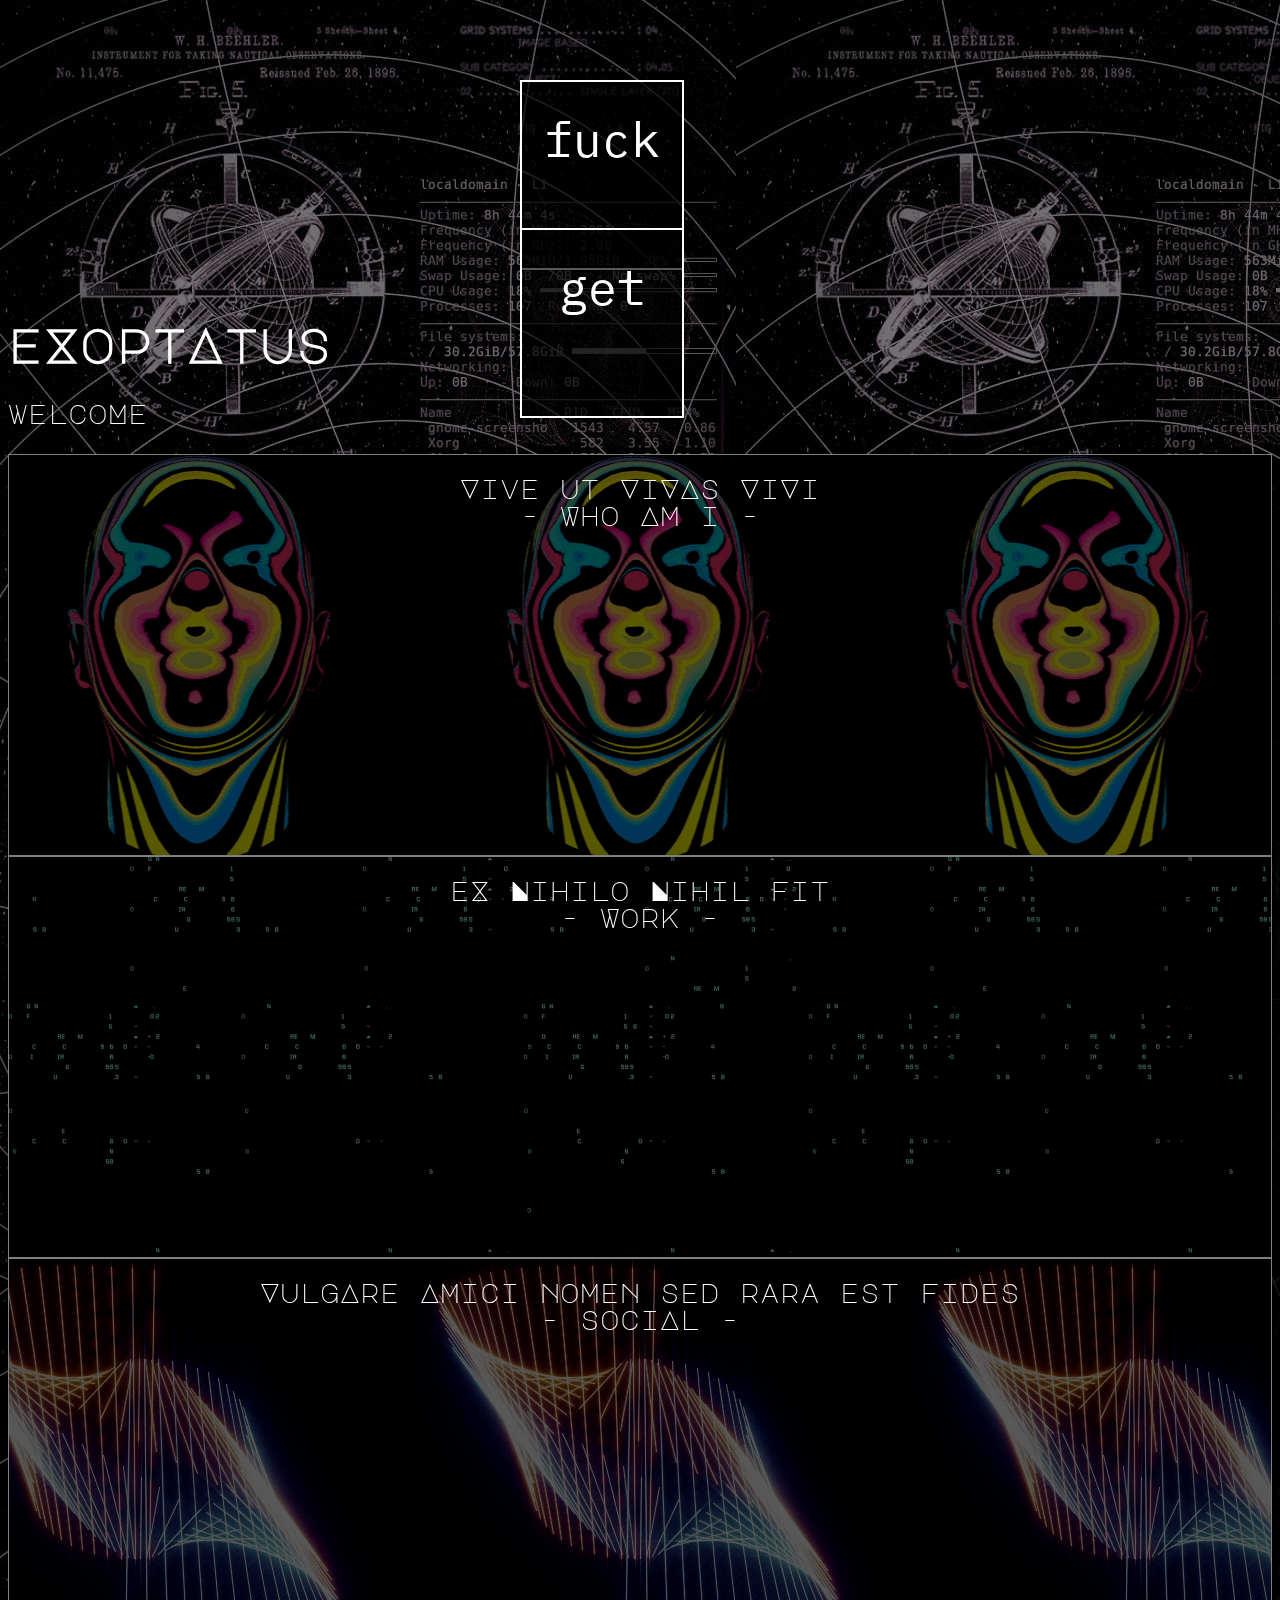
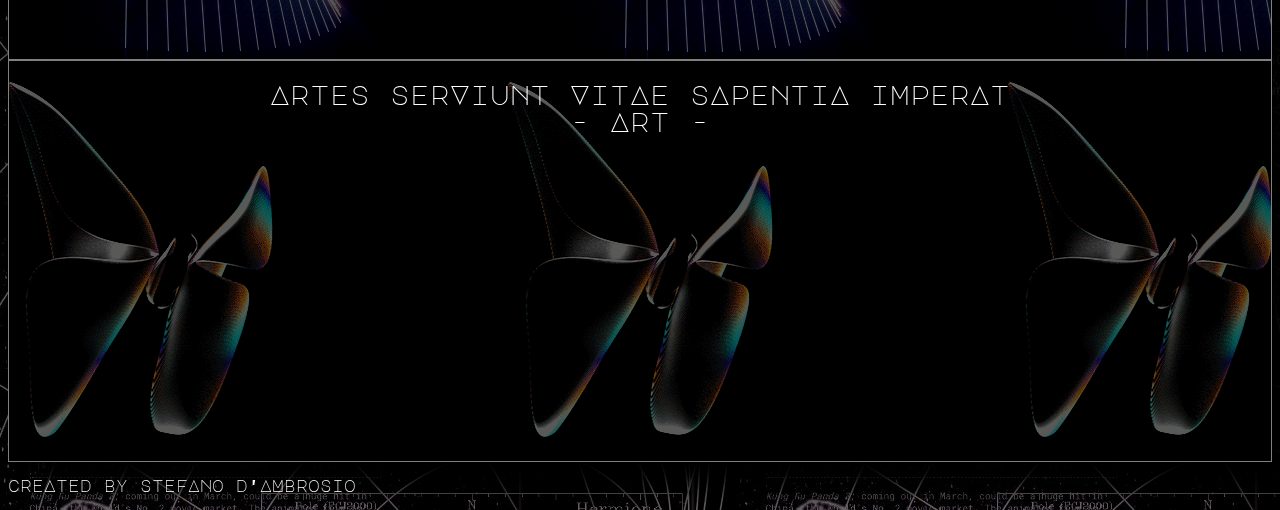
<file: index.html>
<!DOCTYPE html>
<html lang="it">

<head>
    <meta charset="UTF-8">
    <meta name="viewport" content="width=device-width, initial-scale=1.0">

    <!-- BOOTSTRAP -->
    <link href="https://cdn.jsdelivr.net/npm/bootstrap@5.1.3/dist/css/bootstrap.min.css" rel="stylesheet"
        integrity="sha384-1BmE4kWBq78iYhFldvKuhfTAU6auU8tT94WrHftjDbrCEXSU1oBoqyl2QvZ6jIW3" crossorigin="anonymous">
    <script src="https://cdn.jsdelivr.net/npm/bootstrap@5.1.3/dist/js/bootstrap.bundle.min.js"
        integrity="sha384-ka7Sk0Gln4gmtz2MlQnikT1wXgYsOg+OMhuP+IlRH9sENBO0LRn5q+8nbTov4+1p" crossorigin="anonymous">
    </script>

    <!-- BOOTSTRAP ICONS -->
    <link rel="stylesheet" href="https://cdn.jsdelivr.net/npm/bootstrap-icons@1.8.1/font/bootstrap-icons.css">

    <!-- CSS -->
    <link rel="stylesheet" href="./style.css">

    <!-- FONT -->
    <link rel="preconnect" href="https://fonts.googleapis.com">
    <link rel="preconnect" href="https://fonts.gstatic.com" crossorigin>
    <link href="https://fonts.googleapis.com/css2?family=Roboto+Mono:ital@1&display=swap" rel="stylesheet">

    <title>Welcome</title>
</head>

<body class="container-fluid">

    <!-- CUBO -->
    <div class="row">
        <div class="logo">
            <div class="cube">
                <div class="side one">fuck</div>
                <div class="side two">sudo</div>
                <div class="side three">apt</div>
                <div class="side four">hack</div>
                <div class="side five">expl</div>
                <div class="side six">get</div>
            </div>
        </div>
    </div>

    <!-- TITOLO -->
    <div class="row">
        <div class="col-lg-3"></div>
        <div class="col-12 col-lg-6 text-center">
            <h1 class="title">eXoptAtus</h1>
            <p class="subtitle">welcoMe</p>
        </div>
    </div>

    <!-- CONTENUTO -->
    <div class="row me-3">
        <div class="col-lg-3"></div>
        <div class="col-12 col-lg-3 m-3 box d-flex" id="me" onclick="showWork()">
            <!-- <img src="./res/pfp.webp" width="250px" height="250px"> -->
            <p class="description">Vive ut ViVAs ViVi</br>- Who Am i -</p>
        </div>
        <div class="col-12 col-lg-3 m-3 box d-flex" id="work">
            <p class="description">eX Nihilo Nihil fit</br>- Work -</p>
        </div>
        <div class="col-lg-3"></div>
        <div class="col-12 col-lg-3 m-3 box d-flex" id="social">
            <!-- <img src="./res/pfp.webp" width="250px" height="250px"> -->
            <p class="description text-center">VulgAre Amici nomen sed rara est fides</br>- sociAl -</p>
        </div>
        <div class="col-12 col-lg-3 m-3 box d-flex" id="other">
            <p class="description">Artes serViunt VitAe sApentiA imperAt</br>- Art -</p>
        </div>
    </div>

    <!-- FOOTER -->
    <div class="row mt-4">
        <div class="col text-center">
            <p>creAted by stefAno d'AMbrosio</p>
        </div>
    </div>

<script src="./script.js"></script>

</body>

</html>
</file>
<file: style.css>
@import url('https://fonts.googleapis.com/css2?family=Major+Mono+Display&display=swap');
@import url('https://fonts.googleapis.com/css2?family=IBM+Plex+Mono&family=Major+Mono+Display&display=swap');

/* TUTTO */
.container-fluid { 
    background-image: url(./res/background_darker.jpg);
    font-family: 'Major Mono Display', monospace;
    color: white;

}

/* CUBO */
.logo { 
    max-width: 400px;
    margin: auto;
}

body {
    perspective: 400px;
    perspective-origin: 15rem 5rem;
}

.cube {
    width: 10rem;
    height: 10rem;
    margin: 5rem;

    transform-style: preserve-3d;
    
    animation-name: cuberotate;
    animation-duration: 10s;
    animation-iteration-count: infinite;
    animation-timing-function: linear;
}

@keyframes cuberotate {
    0% {transform: rotateY(0deg) rotateX(0deg);}
    100% {transform: rotateY(360deg) rotateX(360deg); }
}

.side {
    width: 10rem;
    height: 10rem;
    background-size: cover;
    background-position: center;
    opacity: 1;
    border: 2px solid white;

    background: rgba(0, 0, 0, .65);
    background-blend-mode: darken;
    
    font-size: 3rem;
    font-family: 'IBM Plex Mono', monospace;
    text-align: center;
    padding-top: 1.6rem;
}

.side:hover {
    border: 4px solid rgb(53, 199, 53);
    color: rgb(53, 199, 53);
    
}

.one {
    transform: translateZ(-5rem) rotateY(360deg);
}

.two {
    transform: translateY(-15rem) rotateX(90deg);
}

.three {
    transform: translateY(-20rem) translateX(5rem) rotateY(90deg);
}

.four {
    transform: translateY(-30rem) translateX(-5rem) rotateY(-90deg);
}

.five {
    transform: translateY(-35rem) rotateX(-90deg);
}

.six {
    transform: translateY(-50rem) translateZ(5rem);
}

/* TITOLO */
.title {
    font-size: 36pt;
}

/* SOTTOTITOLO */
.subtitle {
    font-size: 20pt;
}

/* CONTENUTO */
.box { 
    height: 400px;
    background-blend-mode: darken;
    border: 1px gray solid;
    box-shadow: 24px 24px 24px 0 rgb(0, 0, 0);
    /* margin: 10px; */
    transition: 1s;
}

.box:hover { 
    box-shadow:
    0 0 2px 2px #fff,  /* inner white */
    0 0 3px 3px #f0f, /* middle magenta */
    0 0 4px 4px #0ff; /* outer cyan */
}

.description {
    text-align: center;
    margin: auto;
    padding: 20px;
    font-size: 20pt;
}

#me {
    background: rgba(0, 0, 0, .65) url('./res/pfp.webp');
    background-position: center;
}

#work { 
    background: rgba(0, 0, 0, 0.3) url('./res/coding.gif');
    background-position: center;
}

#social { 
    background: rgba(0, 0, 0, .65) url('./res/giphy.gif');
    background-position: center;
}

#other { 
    background: rgba(0, 0, 0, .65) url('./res/butterfly.webp');
    background-position: center;
}
</file>
